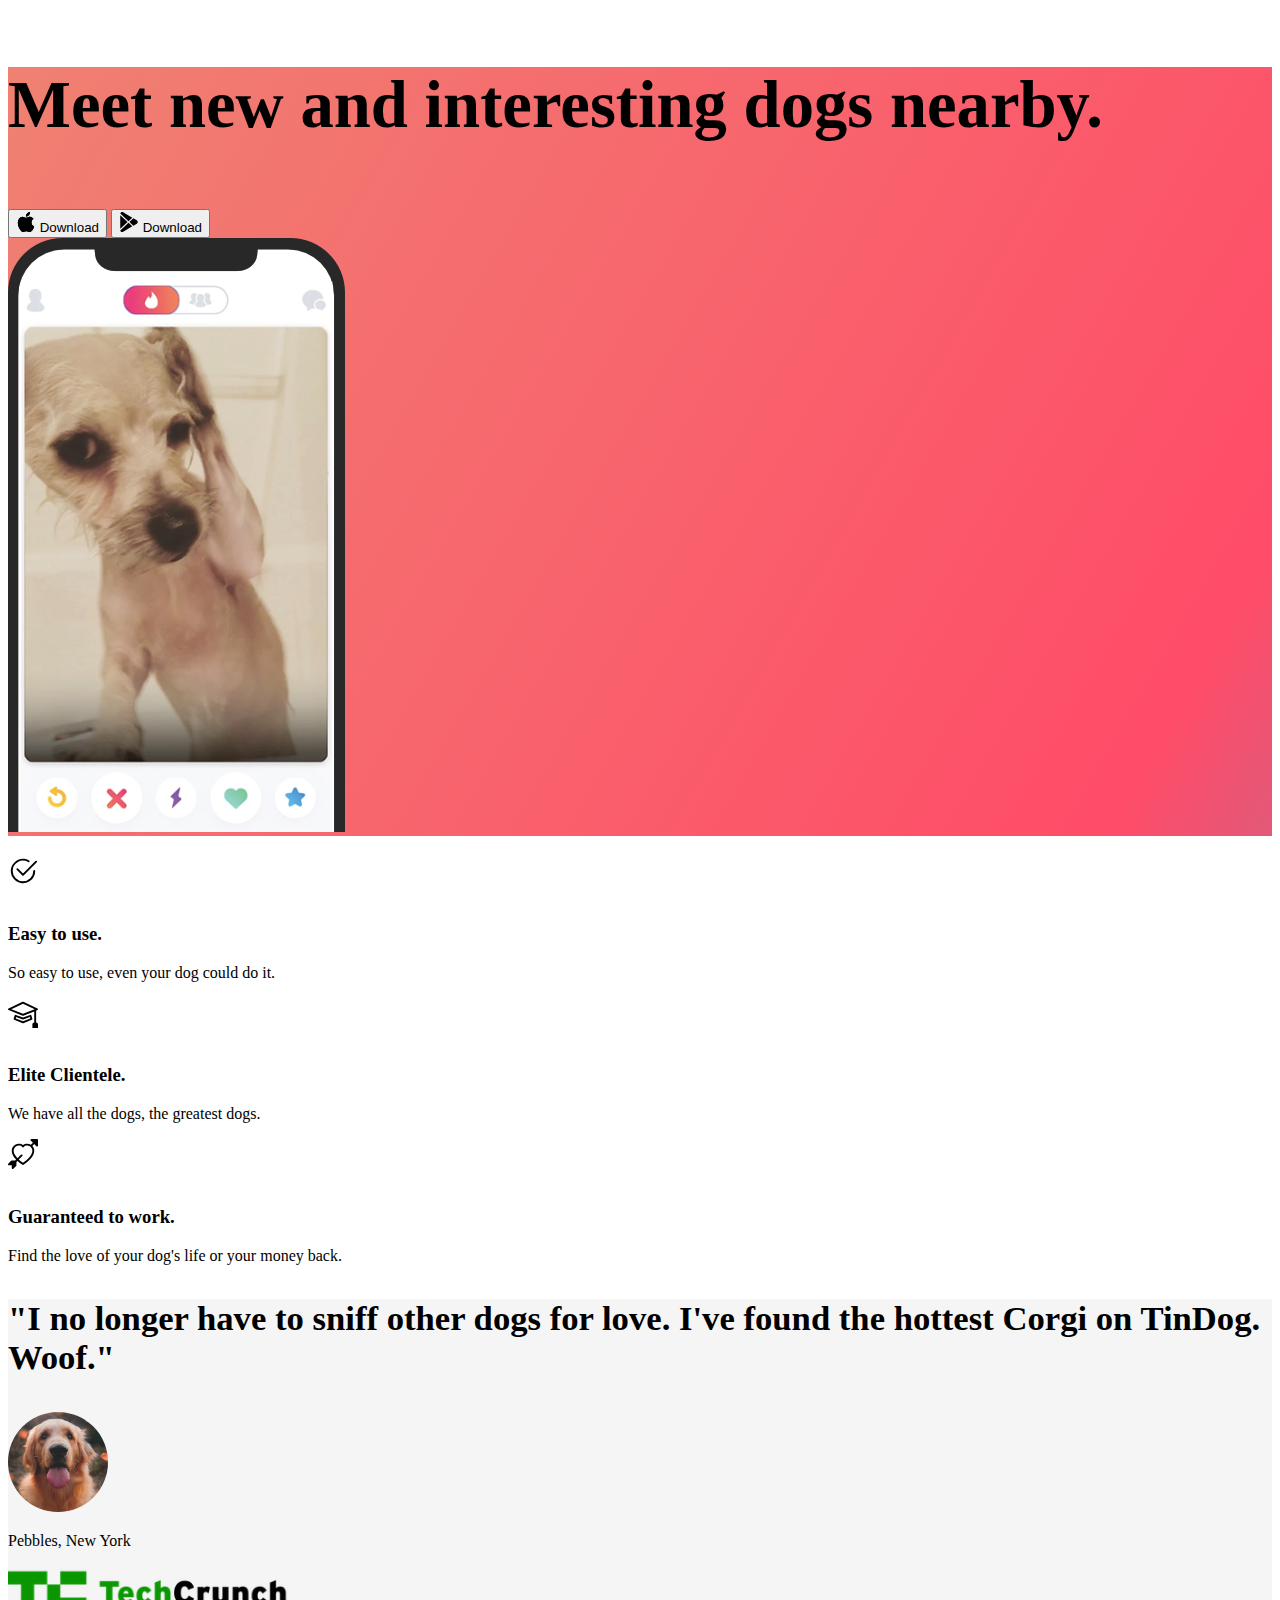
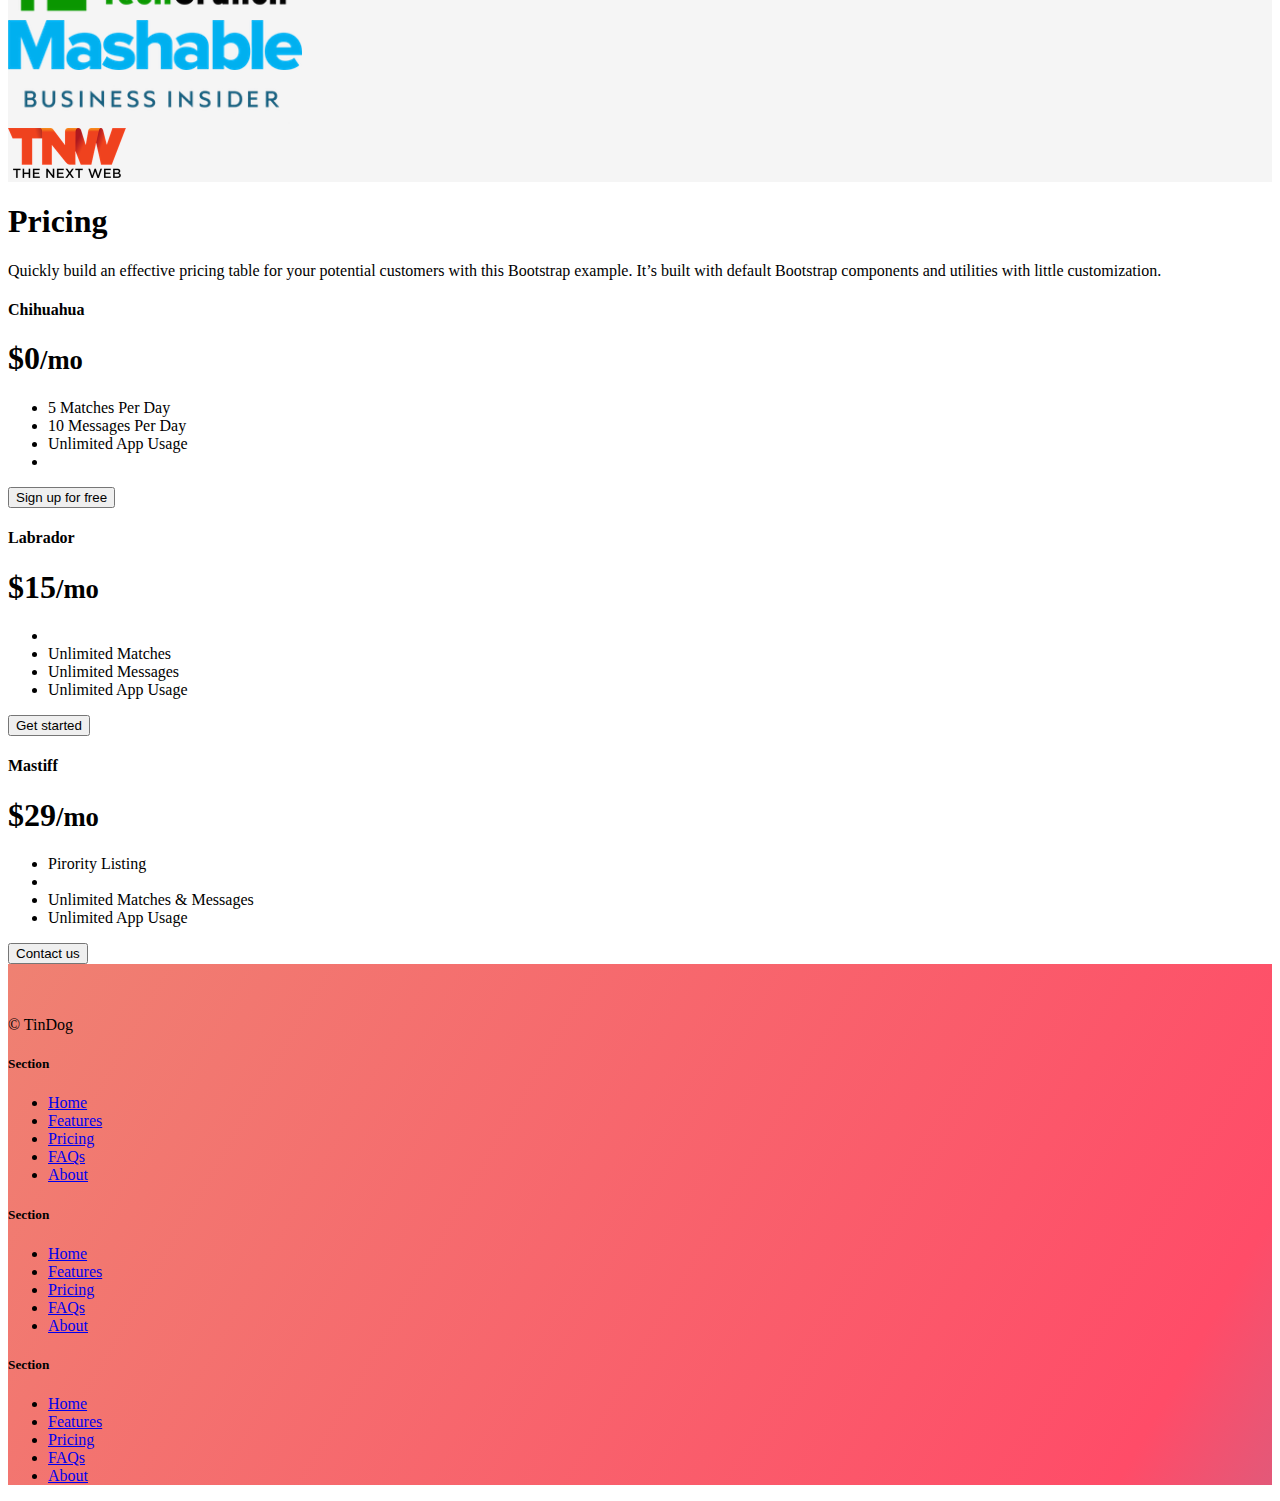
<file: index.html>
<!DOCTYPE html>
<html lang="en">

<head>
  <meta charset="UTF-8">
  <meta name="viewport" content="width=device-width, initial-scale=1.0">
  <title>TinDog</title>
  <link rel="stylesheet" href="./css/style.css">
  <link href="https://cdn.jsdelivr.net/npm/bootstrap@5.3.7/dist/css/bootstrap.min.css" rel="stylesheet" integrity="sha384-LN+7fdVzj6u52u30Kp6M/trliBMCMKTyK833zpbD+pXdCLuTusPj697FH4R/5mcr" crossorigin="anonymous">
</head>
<body>


  <!-- Title -->
  <section id="title">
    <div class="container-fluid gradient-background">
  <div class="row align-items-center">
    <div class="col-md-12 col-lg-7 text-center">
      <p class="a">Meet new and 
        interesting dogs 
        nearby.</p>
          <button class="btn btn-light btn-lg">
            <svg xmlns="http://www.w3.org/2000/svg" width="20" height="20" fill="currentColor"
                        class="bi bi-apple mb-1" viewBox="0 0 16 16">
        <path
                          d="M11.182.008C11.148-.03 9.923.023 8.857 1.18c-1.066 1.156-.902 2.482-.878 2.516.024.034 1.52.087 2.475-1.258.955-1.345.762-2.391.728-2.43Zm3.314 11.733c-.048-.096-2.325-1.234-2.113-3.422.212-2.189 1.675-2.789 1.698-2.854.023-.065-.597-.79-1.254-1.157a3.692 3.692 0 0 0-1.563-.434c-.108-.003-.483-.095-1.254.116-.508.139-1.653.589-1.968.607-.316.018-1.256-.522-2.267-.665-.647-.125-1.333.131-1.824.328-.49.196-1.422.754-2.074 2.237-.652 1.482-.311 3.83-.067 4.56.244.729.625 1.924 1.273 2.796.576.984 1.34 1.667 1.659 1.899.319.232 1.219.386 1.843.067.502-.308 1.408-.485 1.766-.472.357.013 1.061.154 1.782.539.571.197 1.111.115 1.652-.105.541-.221 1.324-1.059 2.238-2.758.347-.79.505-1.217.473-1.282Z" />
        <path
                          d="M11.182.008C11.148-.03 9.923.023 8.857 1.18c-1.066 1.156-.902 2.482-.878 2.516.024.034 1.52.087 2.475-1.258.955-1.345.762-2.391.728-2.43Zm3.314 11.733c-.048-.096-2.325-1.234-2.113-3.422.212-2.189 1.675-2.789 1.698-2.854.023-.065-.597-.79-1.254-1.157a3.692 3.692 0 0 0-1.563-.434c-.108-.003-.483-.095-1.254.116-.508.139-1.653.589-1.968.607-.316.018-1.256-.522-2.267-.665-.647-.125-1.333.131-1.824.328-.49.196-1.422.754-2.074 2.237-.652 1.482-.311 3.83-.067 4.56.244.729.625 1.924 1.273 2.796.576.984 1.34 1.667 1.659 1.899.319.232 1.219.386 1.843.067.502-.308 1.408-.485 1.766-.472.357.013 1.061.154 1.782.539.571.197 1.111.115 1.652-.105.541-.221 1.324-1.059 2.238-2.758.347-.79.505-1.217.473-1.282Z" />
        </svg>  Download </button>
        <button class="btn btn-outline-light btn-lg">
          
      <svg xmlns="http://www.w3.org/2000/svg" width="20" height="20" fill="currentColor"
                      class="bi bi-google-play mb-1" viewBox="0 0 16 16">
      <path
                        d="M14.222 9.374c1.037-.61 1.037-2.137 0-2.748L11.528 5.04 8.32 8l3.207 2.96 2.694-1.586Zm-3.595 2.116L7.583 8.68 1.03 14.73c.201 1.029 1.36 1.61 2.303 1.055l7.294-4.295ZM1 13.396V2.603L6.846 8 1 13.396ZM1.03 1.27l6.553 6.05 3.044-2.81L3.333.215C2.39-.341 1.231.24 1.03 1.27Z" />
      </svg>  Download
         </button>
    </div>
    <div class="col-md-12 col-lg-5 text-center pt-5">
      <img src="./images/iphone.png" alt="">
    </div>
  </div>
</div>
  </section>
  <!-- Features -->
  <div class="container px-4 py-5" id="hanging-icons"> <h2 class="pb-2 border-bottom"></h2> <div class="row g-4 py-5 row-cols-1 row-cols-lg-3"> <div class="col d-flex align-items-start"> <div class="icon-square text-body-emphasis bg-body-secondary d-inline-flex align-items-center justify-content-center fs-4 flex-shrink-0 me-3"> <svg xmlns="http://www.w3.org/2000/svg" height="30" fill="currentColor" class="bi bi-check2-circle"
              viewBox="0 0 16 16">
<path
                d="M2.5 8a5.5 5.5 0 0 1 8.25-4.764.5.5 0 0 0 .5-.866A6.5 6.5 0 1 0 14.5 8a.5.5 0 0 0-1 0 5.5 5.5 0 1 1-11 0z" />
<path
                d="M15.354 3.354a.5.5 0 0 0-.708-.708L8 9.293 5.354 6.646a.5.5 0 1 0-.708.708l3 3a.5.5 0 0 0 .708 0l7-7z" />
</svg>
 </div> <div> <h3 class="fs-2 text-body-emphasis">Easy to use.</h3> <p>So easy to use, even your dog could do it.

</a> </div> </div> <div class="col d-flex align-items-start"> <div class="icon-square text-body-emphasis bg-body-secondary d-inline-flex align-items-center justify-content-center fs-4 flex-shrink-0 me-3"> <svg xmlns="http://www.w3.org/2000/svg" height="30" fill="currentColor" class="bi bi-mortarboard" viewBox="0 0 16 16">
<path d="M8.211 2.047a.5.5 0 0 0-.422 0l-7.5 3.5a.5.5 0 0 0 .025.917l7.5 3a.5.5 0 0 0 .372 0L14 7.14V13a1 1 0 0 0-1 1v2h3v-2a1 1 0 0 0-1-1V6.739l.686-.275a.5.5 0 0 0 .025-.917l-7.5-3.5ZM8 8.46 1.758 5.965 8 3.052l6.242 2.913L8 8.46Z"/>
<path d="M4.176 9.032a.5.5 0 0 0-.656.327l-.5 1.7a.5.5 0 0 0 .294.605l4.5 1.8a.5.5 0 0 0 .372 0l4.5-1.8a.5.5 0 0 0 .294-.605l-.5-1.7a.5.5 0 0 0-.656-.327L8 10.466 4.176 9.032Zm-.068 1.873.22-.748 3.496 1.311a.5.5 0 0 0 .352 0l3.496-1.311.22.748L8 12.46l-3.892-1.556Z"/>
</svg> </div> <div> <h3 class="fs-2 text-body-emphasis">Elite Clientele.
</h3> <p>We have all the dogs, the greatest dogs.</p> 
</a> </div> </div> <div class="col d-flex align-items-start"> <div class="icon-square text-body-emphasis bg-body-secondary d-inline-flex align-items-center justify-content-center fs-4 flex-shrink-0 me-3"> <svg xmlns="http://www.w3.org/2000/svg" height="30" fill="currentColor" class="bi bi-arrow-through-heart"
              viewBox="0 0 16 16">
<path fill-rule="evenodd"
                d="M2.854 15.854A.5.5 0 0 1 2 15.5V14H.5a.5.5 0 0 1-.354-.854l1.5-1.5A.5.5 0 0 1 2 11.5h1.793l.53-.53c-.771-.802-1.328-1.58-1.704-2.32-.798-1.575-.775-2.996-.213-4.092C3.426 2.565 6.18 1.809 8 3.233c1.25-.98 2.944-.928 4.212-.152L13.292 2 12.147.854A.5.5 0 0 1 12.5 0h3a.5.5 0 0 1 .5.5v3a.5.5 0 0 1-.854.354L14 2.707l-1.006 1.006c.236.248.44.531.6.845.562 1.096.585 2.517-.213 4.092-.793 1.563-2.395 3.288-5.105 5.08L8 13.912l-.276-.182a21.86 21.86 0 0 1-2.685-2.062l-.539.54V14a.5.5 0 0 1-.146.354l-1.5 1.5Zm2.893-4.894A20.419 20.419 0 0 0 8 12.71c2.456-1.666 3.827-3.207 4.489-4.512.679-1.34.607-2.42.215-3.185-.817-1.595-3.087-2.054-4.346-.761L8 4.62l-.358-.368c-1.259-1.293-3.53-.834-4.346.761-.392.766-.464 1.845.215 3.185.323.636.815 1.33 1.519 2.065l1.866-1.867a.5.5 0 1 1 .708.708L5.747 10.96Z" />
</svg></div> <div> <h3 class="fs-2 text-body-emphasis">Guaranteed to work.
</h3> <p>Find the love of your dog's life or your money back.
</p>  </div> </div> </div> </div>

  </section>
  <!-- Testimonial -->
  <section id="testimonial">
    <div class="container-fluid c">
  <div class="row">
    <div class="col-12 text-center x mt-4"><p>"I no longer have to sniff other dogs for love. I've found the hottest Corgi on TinDog. Woof."</p></div>
    <div class="col-12 text-center y py-4"><img src="./images/dog-img.jpg"><p>Pebbles, New York</p></div>
    <div class="col-lg-12 col-xl-3 text-center mb-4"><img src="./images/techcrunch.png" height="50" alt=""></div>
    <div class="col-lg-12 col-xl-3 text-center mb-4"><img src="./images/mashable.png" height="50" alt=""></div>
    <div class="col-lg-12 col-xl-3 text-center mb-4"><img src="./images/bizinsider.png" height="50" alt=""></div>
    <div class="col-lg-12 col-xl-3 text-center mb-4"><img src="./images/tnw.png" height="50" alt=""></div>
  </div>
</div>

  </section>
  <!-- Pricing -->
  <section id="pricing">
    <div class="container py-5"><div class="pricing-header p-3 pb-md-4 mx-auto text-center "> <h1 class="display-4 fw-normal text-body-emphasis">Pricing</h1> <p class="fs-5 text-body-secondary">Quickly build an effective pricing table for your potential customers with this Bootstrap example. It’s built with default Bootstrap components and utilities with little customization.</p> </div> </header> <main> <div class="row row-cols-1 row-cols-md-3 mb-3 text-center"> <div class="col"> <div class="card mb-4 rounded-3 shadow-sm"> <div class="card-header py-3"> <h4 class="my-0 fw-normal">Chihuahua
</h4> </div> <div class="card-body"> <h1 class="card-title pricing-card-title">$0<small class="text-body-secondary fw-light">/mo</small></h1> <ul class="list-unstyled mt-3 mb-4"> <li>5 Matches Per Day
</li> <li>10 Messages Per Day
</li> <li>Unlimited App Usage
</li> <li></li> </ul> <button type="button" class="w-100 btn btn-lg btn-outline-dark">Sign up for free</button> </div> </div> </div> <div class="col"> <div class="card mb-4 rounded-3 shadow-sm"> <div class="card-header py-3"> <h4 class="my-0 fw-normal">Labrador
</h4> </div> <div class="card-body"> <h1 class="card-title pricing-card-title">$15<small class="text-body-secondary fw-light">/mo</small></h1> <ul class="list-unstyled mt-3 mb-4"> <li></li> <li>Unlimited Matches
</li> <li>Unlimited Messages
</li> <li>Unlimited App Usage
</li> </ul> <button type="button" class="w-100 btn btn-lg btn-dark">Get started</button> </div> </div> </div> <div class="col"> <div class="card mb-4 rounded-3 shadow-sm border-primary"> <div class="card-header py-3 text-bg-dark border-primary"> <h4 class="my-0 fw-normal">Mastiff
</h4> </div> <div class="card-body"> <h1 class="card-title pricing-card-title">$29<small class="text-body-secondary fw-light">/mo</small></h1> <ul class="list-unstyled mt-3 mb-4"> <li>Pirority Listing
</li> <li></li> <li>Unlimited Matches & Messages
</li> <li>Unlimited App Usage
</li> </ul> <button type="button" class="w-100 btn btn-lg btn-dark">Contact us</button> </div> </div> </div> </div> 
     

  </section>
  <!-- Footer -->
  <section id="footer">
    <div class="container-fluid gradient-background" > <footer class="row row-cols-1 row-cols-sm-2 row-cols-md-5  border-top py-5"> <div class="col mb-3"> <a href="/" class="d-flex align-items-center mb-3 link-body-emphasis text-decoration-none" aria-label="Bootstrap"> <svg class="bi me-2" width="40" height="32" aria-hidden="true"><use xlink:href="#bootstrap"></use></svg> </a> <p class="text-body-secondary">© TinDog</p> </div> <div class="col mb-3"></div> <div class="col mb-3"> <h5>Section</h5> <ul class="nav flex-column"> <li class="nav-item mb-2"><a href="#" class="nav-link p-0 text-body-secondary">Home</a></li> <li class="nav-item mb-2"><a href="#" class="nav-link p-0 text-body-secondary">Features</a></li> <li class="nav-item mb-2"><a href="#" class="nav-link p-0 text-body-secondary">Pricing</a></li> <li class="nav-item mb-2"><a href="#" class="nav-link p-0 text-body-secondary">FAQs</a></li> <li class="nav-item mb-2"><a href="#" class="nav-link p-0 text-body-secondary">About</a></li> </ul> </div> <div class="col mb-3"> <h5>Section</h5> <ul class="nav flex-column"> <li class="nav-item mb-2"><a href="#" class="nav-link p-0 text-body-secondary">Home</a></li> <li class="nav-item mb-2"><a href="#" class="nav-link p-0 text-body-secondary">Features</a></li> <li class="nav-item mb-2"><a href="#" class="nav-link p-0 text-body-secondary">Pricing</a></li> <li class="nav-item mb-2"><a href="#" class="nav-link p-0 text-body-secondary">FAQs</a></li> <li class="nav-item mb-2"><a href="#" class="nav-link p-0 text-body-secondary">About</a></li> </ul> </div> <div class="col mb-3"> <h5>Section</h5> <ul class="nav flex-column"> <li class="nav-item mb-2"><a href="#" class="nav-link p-0 text-body-secondary">Home</a></li> <li class="nav-item mb-2"><a href="#" class="nav-link p-0 text-body-secondary">Features</a></li> <li class="nav-item mb-2"><a href="#" class="nav-link p-0 text-body-secondary">Pricing</a></li> <li class="nav-item mb-2"><a href="#" class="nav-link p-0 text-body-secondary">FAQs</a></li> <li class="nav-item mb-2"><a href="#" class="nav-link p-0 text-body-secondary">About</a></li> </ul> </div> </footer> </div>

  </section>
  <script src="https://cdn.jsdelivr.net/npm/bootstrap@5.3.7/dist/js/bootstrap.bundle.min.js" integrity="sha384-ndDqU0Gzau9qJ1lfW4pNLlhNTkCfHzAVBReH9diLvGRem5+R9g2FzA8ZGN954O5Q" crossorigin="anonymous"></script>
</body>

</html>
</file>
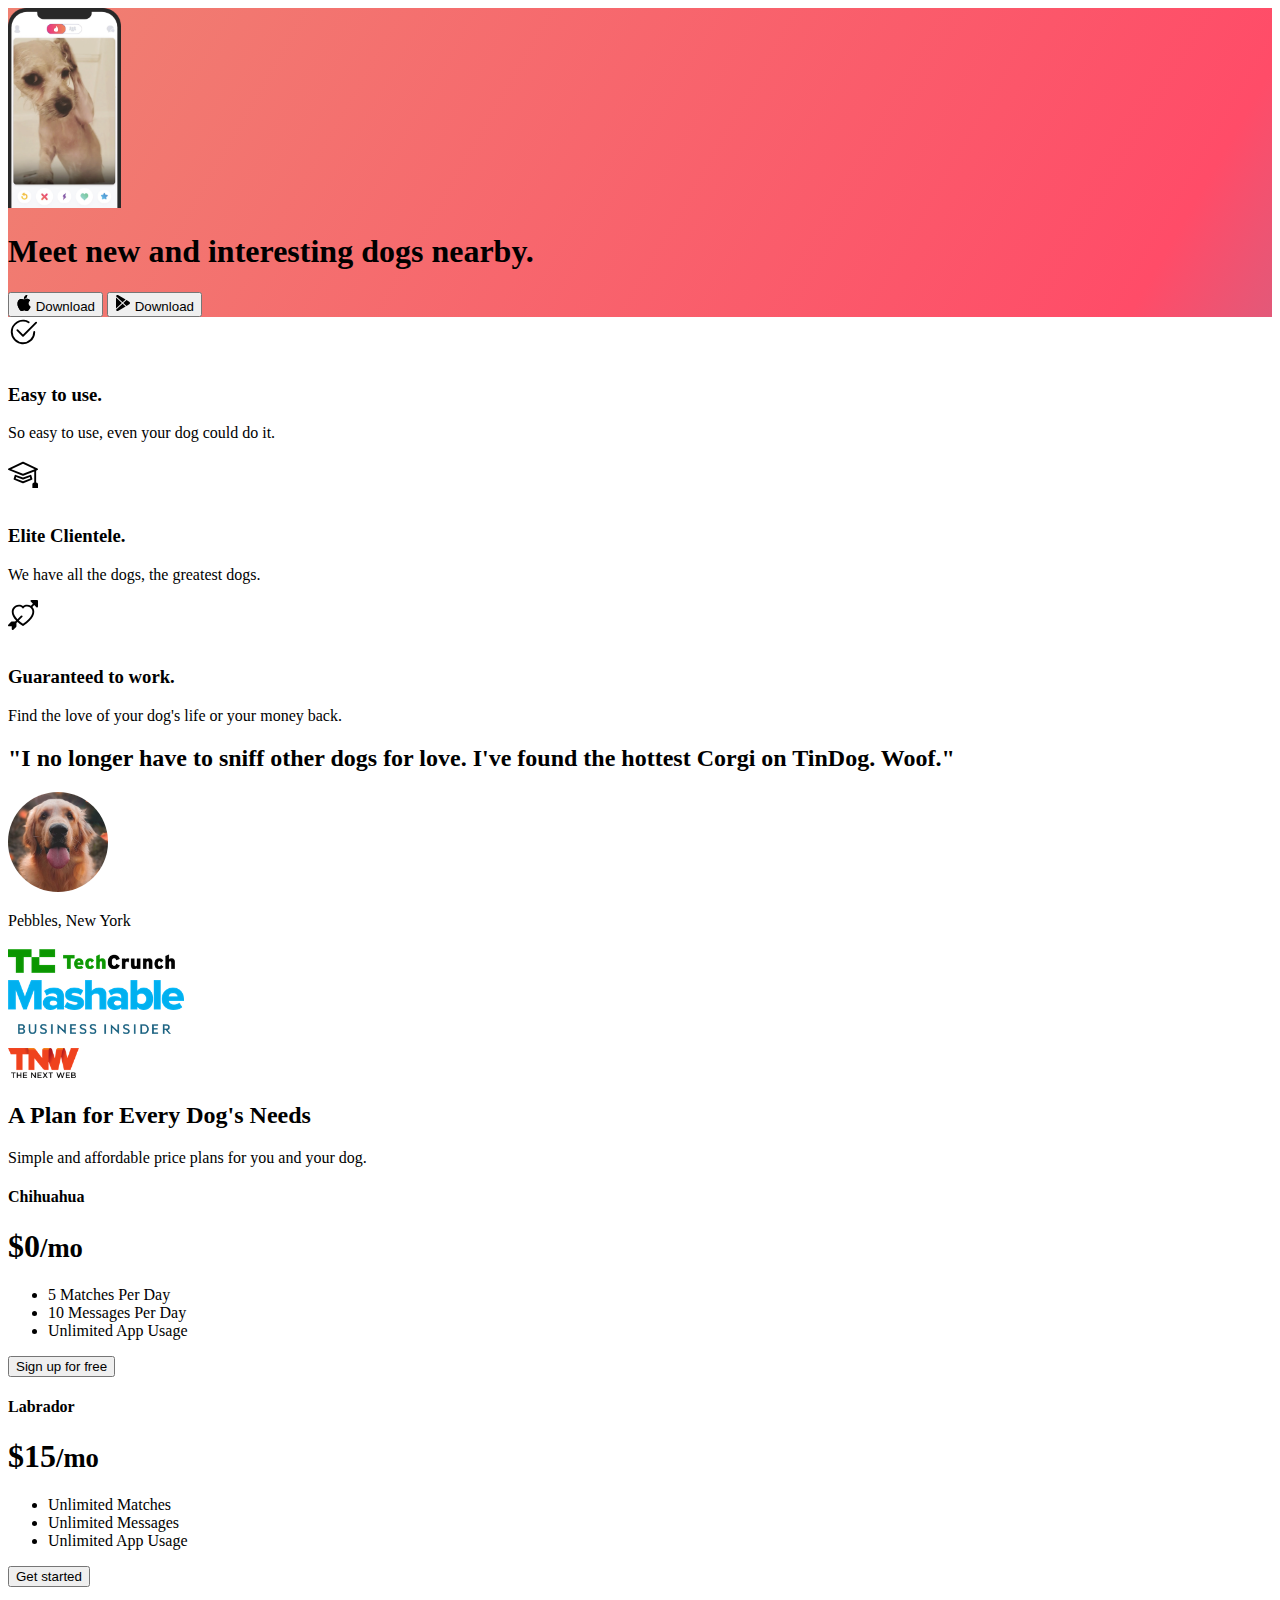
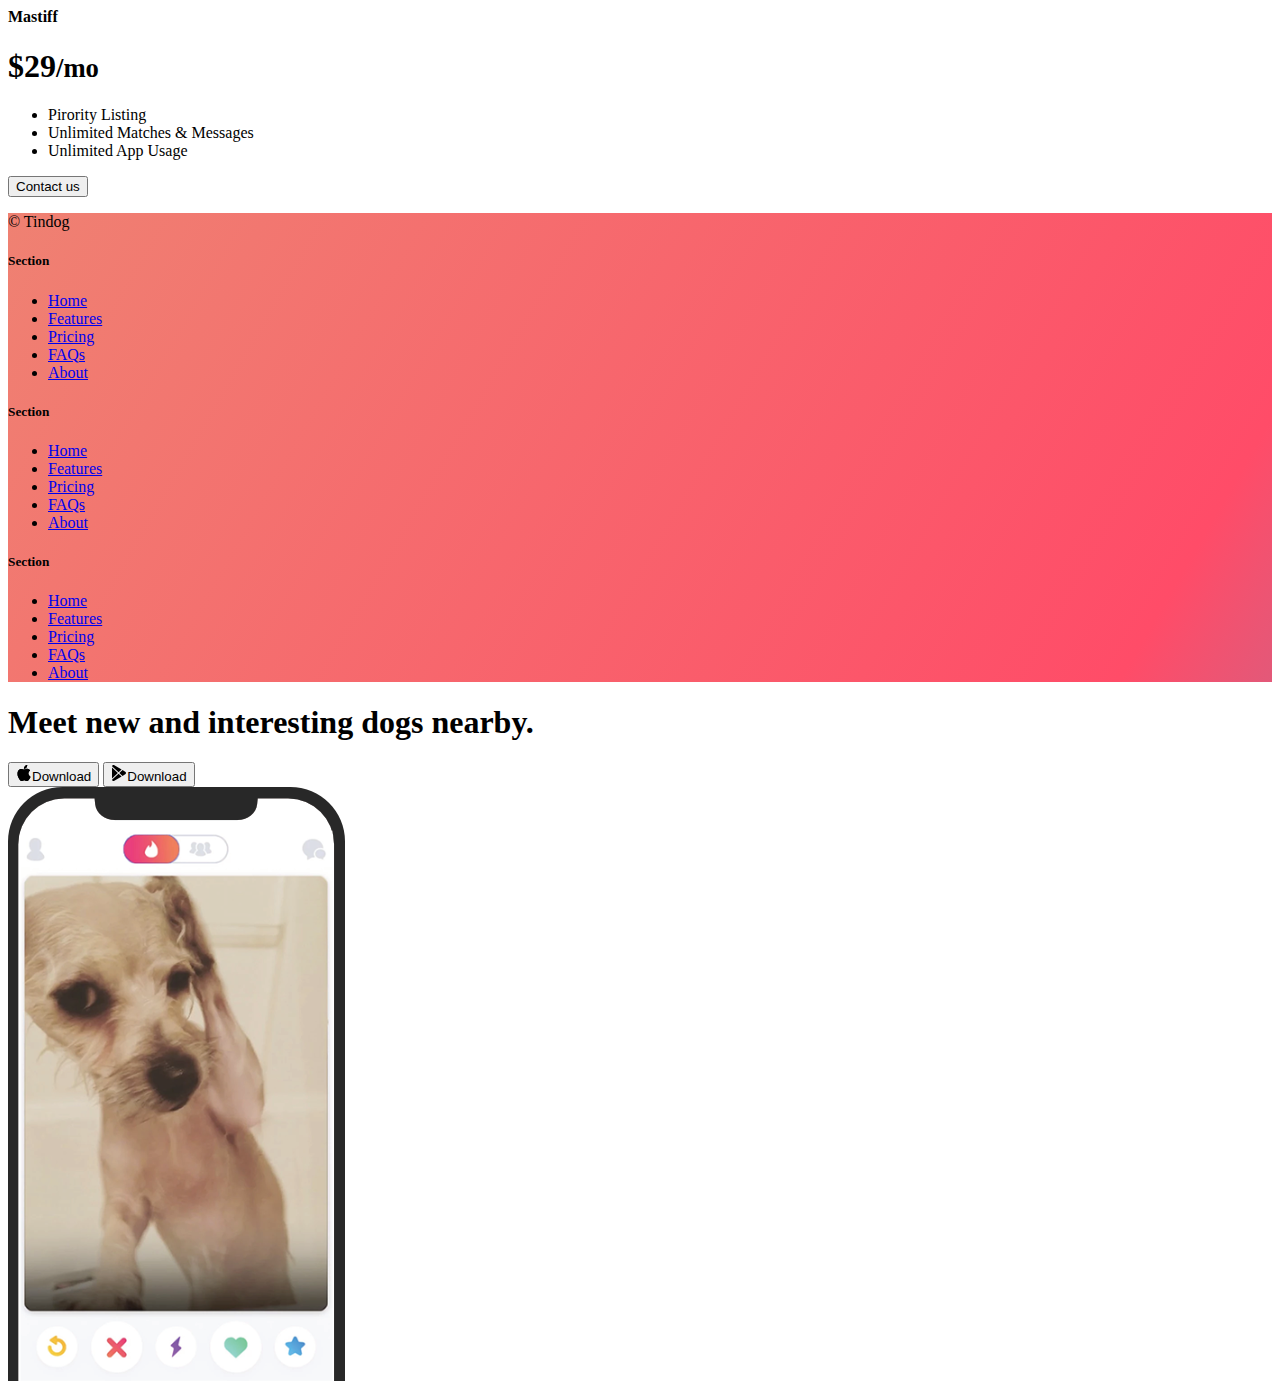
<file: solution.html>
<!DOCTYPE html>
<html lang="en">

<head>
  <meta charset="UTF-8">
  <meta name="viewport" content="width=device-width, initial-scale=1.0">
  <title>TinDog</title>
  <link href="https://cdn.jsdelivr.net/npm/bootstrap@5.3.0-alpha3/dist/css/bootstrap.min.css" rel="stylesheet"
    integrity="sha384-KK94CHFLLe+nY2dmCWGMq91rCGa5gtU4mk92HdvYe+M/SXH301p5ILy+dN9+nJOZ" crossorigin="anonymous">
  <link rel="stylesheet" href="./css/solution.css">
</head>

<body>


  <!-- Title -->
  <section id="title" class="gradient-background">

    <div class="container col-xxl-8 px-4 pt-5">
      <div class="row flex-lg-row-reverse align-items-center g-5 pt-5">
        <div class="col-10 col-sm-8 col-lg-6">
          <img src="./images/iphone.png" class="d-block mx-lg-auto img-fluid" alt="Bootstrap Themes" height="200"
            loading="lazy">
        </div>
        <div class="col-lg-6">
          <h1 class="display-5 fw-bold text-body-emphasis lh-1 mb-3">Meet new and interesting dogs nearby.</h1>

          <div class="d-grid gap-2 d-md-flex justify-content-md-start">
            <button type="button" class="btn btn-light btn-lg px-4 me-md-2"><svg xmlns="http://www.w3.org/2000/svg"
                width="16" height="16" fill="currentColor" class="bi bi-apple mb-1" viewBox="0 0 16 16">
                <path
                  d="M11.182.008C11.148-.03 9.923.023 8.857 1.18c-1.066 1.156-.902 2.482-.878 2.516.024.034 1.52.087 2.475-1.258.955-1.345.762-2.391.728-2.43Zm3.314 11.733c-.048-.096-2.325-1.234-2.113-3.422.212-2.189 1.675-2.789 1.698-2.854.023-.065-.597-.79-1.254-1.157a3.692 3.692 0 0 0-1.563-.434c-.108-.003-.483-.095-1.254.116-.508.139-1.653.589-1.968.607-.316.018-1.256-.522-2.267-.665-.647-.125-1.333.131-1.824.328-.49.196-1.422.754-2.074 2.237-.652 1.482-.311 3.83-.067 4.56.244.729.625 1.924 1.273 2.796.576.984 1.34 1.667 1.659 1.899.319.232 1.219.386 1.843.067.502-.308 1.408-.485 1.766-.472.357.013 1.061.154 1.782.539.571.197 1.111.115 1.652-.105.541-.221 1.324-1.059 2.238-2.758.347-.79.505-1.217.473-1.282Z" />
                <path
                  d="M11.182.008C11.148-.03 9.923.023 8.857 1.18c-1.066 1.156-.902 2.482-.878 2.516.024.034 1.52.087 2.475-1.258.955-1.345.762-2.391.728-2.43Zm3.314 11.733c-.048-.096-2.325-1.234-2.113-3.422.212-2.189 1.675-2.789 1.698-2.854.023-.065-.597-.79-1.254-1.157a3.692 3.692 0 0 0-1.563-.434c-.108-.003-.483-.095-1.254.116-.508.139-1.653.589-1.968.607-.316.018-1.256-.522-2.267-.665-.647-.125-1.333.131-1.824.328-.49.196-1.422.754-2.074 2.237-.652 1.482-.311 3.83-.067 4.56.244.729.625 1.924 1.273 2.796.576.984 1.34 1.667 1.659 1.899.319.232 1.219.386 1.843.067.502-.308 1.408-.485 1.766-.472.357.013 1.061.154 1.782.539.571.197 1.111.115 1.652-.105.541-.221 1.324-1.059 2.238-2.758.347-.79.505-1.217.473-1.282Z" />
              </svg> Download</button>
            <button type="button" class="btn btn-outline-light btn-lg px-4"><svg xmlns="http://www.w3.org/2000/svg"
                width="16" height="16" fill="currentColor" class="bi bi-google-play mb-1" viewBox="0 0 16 16">
                <path
                  d="M14.222 9.374c1.037-.61 1.037-2.137 0-2.748L11.528 5.04 8.32 8l3.207 2.96 2.694-1.586Zm-3.595 2.116L7.583 8.68 1.03 14.73c.201 1.029 1.36 1.61 2.303 1.055l7.294-4.295ZM1 13.396V2.603L6.846 8 1 13.396ZM1.03 1.27l6.553 6.05 3.044-2.81L3.333.215C2.39-.341 1.231.24 1.03 1.27Z" />
              </svg> Download</button>
          </div>
        </div>
      </div>
    </div>
  </section>
  <!-- Features -->
  <section id="features">
    <div class="container mt-5">
      <div class="row g-4 py-5 row-cols-1 row-cols-lg-3">
        <div class="col d-flex align-items-start">
          <div
            class="icon-square text-body-emphasis bg-body-secondary d-inline-flex align-items-center justify-content-center fs-4 flex-shrink-0 me-3">
            <svg xmlns="http://www.w3.org/2000/svg" height="30" fill="currentColor" class="bi bi-check2-circle"
              viewBox="0 0 16 16">
              <path
                d="M2.5 8a5.5 5.5 0 0 1 8.25-4.764.5.5 0 0 0 .5-.866A6.5 6.5 0 1 0 14.5 8a.5.5 0 0 0-1 0 5.5 5.5 0 1 1-11 0z" />
              <path
                d="M15.354 3.354a.5.5 0 0 0-.708-.708L8 9.293 5.354 6.646a.5.5 0 1 0-.708.708l3 3a.5.5 0 0 0 .708 0l7-7z" />
            </svg>
          </div>
          <div>
            <h3 class="fs-2">Easy to use.</h3>
            <p>So easy to use, even your dog could do it.</p>

          </div>
        </div>
        <div class="col d-flex align-items-start">
          <div
            class="icon-square text-body-emphasis bg-body-secondary d-inline-flex align-items-center justify-content-center fs-4 flex-shrink-0 me-3">
            <svg xmlns="http://www.w3.org/2000/svg" height="30" fill="currentColor" class="bi bi-mortarboard"
              viewBox="0 0 16 16">
              <path
                d="M8.211 2.047a.5.5 0 0 0-.422 0l-7.5 3.5a.5.5 0 0 0 .025.917l7.5 3a.5.5 0 0 0 .372 0L14 7.14V13a1 1 0 0 0-1 1v2h3v-2a1 1 0 0 0-1-1V6.739l.686-.275a.5.5 0 0 0 .025-.917l-7.5-3.5ZM8 8.46 1.758 5.965 8 3.052l6.242 2.913L8 8.46Z" />
              <path
                d="M4.176 9.032a.5.5 0 0 0-.656.327l-.5 1.7a.5.5 0 0 0 .294.605l4.5 1.8a.5.5 0 0 0 .372 0l4.5-1.8a.5.5 0 0 0 .294-.605l-.5-1.7a.5.5 0 0 0-.656-.327L8 10.466 4.176 9.032Zm-.068 1.873.22-.748 3.496 1.311a.5.5 0 0 0 .352 0l3.496-1.311.22.748L8 12.46l-3.892-1.556Z" />
            </svg>
          </div>
          <div>
            <h3 class="fs-2">Elite Clientele.</h3>
            <p>We have all the dogs, the greatest dogs.</p>

          </div>
        </div>
        <div class="col d-flex align-items-start">
          <div
            class="icon-square text-body-emphasis bg-body-secondary d-inline-flex align-items-center justify-content-center fs-4 flex-shrink-0 me-3">
            <svg xmlns="http://www.w3.org/2000/svg" height="30" fill="currentColor" class="bi bi-arrow-through-heart"
              viewBox="0 0 16 16">
              <path fill-rule="evenodd"
                d="M2.854 15.854A.5.5 0 0 1 2 15.5V14H.5a.5.5 0 0 1-.354-.854l1.5-1.5A.5.5 0 0 1 2 11.5h1.793l.53-.53c-.771-.802-1.328-1.58-1.704-2.32-.798-1.575-.775-2.996-.213-4.092C3.426 2.565 6.18 1.809 8 3.233c1.25-.98 2.944-.928 4.212-.152L13.292 2 12.147.854A.5.5 0 0 1 12.5 0h3a.5.5 0 0 1 .5.5v3a.5.5 0 0 1-.854.354L14 2.707l-1.006 1.006c.236.248.44.531.6.845.562 1.096.585 2.517-.213 4.092-.793 1.563-2.395 3.288-5.105 5.08L8 13.912l-.276-.182a21.86 21.86 0 0 1-2.685-2.062l-.539.54V14a.5.5 0 0 1-.146.354l-1.5 1.5Zm2.893-4.894A20.419 20.419 0 0 0 8 12.71c2.456-1.666 3.827-3.207 4.489-4.512.679-1.34.607-2.42.215-3.185-.817-1.595-3.087-2.054-4.346-.761L8 4.62l-.358-.368c-1.259-1.293-3.53-.834-4.346.761-.392.766-.464 1.845.215 3.185.323.636.815 1.33 1.519 2.065l1.866-1.867a.5.5 0 1 1 .708.708L5.747 10.96Z" />
            </svg>
          </div>
          <div>
            <h3 class="fs-2">Guaranteed to work.</h3>
            <p>Find the love of your dog's life or your money back.</p>

          </div>
        </div>
      </div>
    </div>
  </section>
  <!-- Testimonial -->
  <section id="testimonial">
    <div class="my-5">
      <div class="p-5 text-center bg-body-tertiary">
        <div class="container py-5">
          <h2 class="text-body-emphasis">"I no longer have to sniff other dogs for love. I've found the hottest Corgi on
            TinDog. Woof."</h2>
          <img class="profile-img mt-5" src="./images/dog-img.jpg" alt="dog image">
          <p class="col-lg-8 mx-auto lead mt-2">
            Pebbles, New York
          </p>
        </div>

        <div class="container">
          <div class="row">
            <div class="col-lg-3 col-sm-12">
              <img src="./images/techcrunch.png" alt="techcrunch" height="30">
            </div>
            <div class="col-lg-3 col-sm-12">
              <img src="./images/mashable.png" alt="mashable" height="30">
            </div>
            <div class="col-lg-3 col-sm-12">
              <img src="./images/bizinsider.png" alt="bizinsider" height="30">
            </div>
            <div class="col-lg-3 col-sm-12">
              <img src="./images/tnw.png" alt="tnw" height="30">
            </div>
          </div>
        </div>
      </div>
    </div>
  </section>
  <!-- Pricing -->
  <section id="pricing">
    <div class="container">
      <div class="pricing-header p-3 pb-md-4 mx-auto text-center">
        <h2 class="display-4 fw-normal">A Plan for Every Dog's Needs</h2>
        <p class="fs-5 text-body-secondary">Simple and affordable price plans for you and your dog.
      </div>
      <div class="row row-cols-1 row-cols-md-3 mb-3 text-center">
        <div class="col">
          <div class="card mb-4 rounded-3 shadow-sm">
            <div class="card-header py-3">
              <h4 class="my-0 fw-normal">Chihuahua</h4>
            </div>
            <div class="card-body">
              <h1 class="card-title pricing-card-title">$0<small class="text-body-secondary fw-light">/mo</small></h1>
              <ul class="list-unstyled mt-3 mb-4">
                <li>5 Matches Per Day</li>
                <li>10 Messages Per Day</li>
                <li>Unlimited App Usage</li>
              </ul>
              <button type="button" class="w-100 btn btn-lg btn-outline-dark">Sign up for free</button>
            </div>
          </div>
        </div>
        <div class="col">
          <div class="card mb-4 rounded-3 shadow-sm">
            <div class="card-header py-3">
              <h4 class="my-0 fw-normal">Labrador</h4>
            </div>
            <div class="card-body">
              <h1 class="card-title pricing-card-title">$15<small class="text-body-secondary fw-light">/mo</small></h1>
              <ul class="list-unstyled mt-3 mb-4">
                <li>Unlimited Matches</li>
                <li>Unlimited Messages</li>
                <li>Unlimited App Usage</li>
              </ul>
              <button type="button" class="w-100 btn btn-lg btn-dark">Get started</button>
            </div>
          </div>
        </div>
        <div class="col">
          <div class="card mb-4 rounded-3 shadow-sm border-dark">
            <div class="card-header py-3 text-bg-dark border-dark">
              <h4 class="my-0 fw-normal">Mastiff</h4>
            </div>
            <div class="card-body">
              <h1 class="card-title pricing-card-title">$29<small class="text-body-secondary fw-light">/mo</small></h1>
              <ul class="list-unstyled mt-3 mb-4">
                <li>Pirority Listing</li>
                <li>Unlimited Matches & Messages</li>
                <li>Unlimited App Usage</li>
              </ul>
              <button type="button" class="w-100 btn btn-lg btn-dark">Contact us</button>
            </div>
          </div>
        </div>
      </div>
    </div>
  </section>
  <!-- Footer -->
  <section id="contact" class="gradient-background">
    <div class="container ">
      <footer class="row row-cols-1 row-cols-sm-2 row-cols-md-5 py-5 mt-5 border-top">
        <div class="col mb-3">

          <p class="text-body-secondary">© Tindog</p>
        </div>

        <div class="col mb-3">

        </div>

        <div class="col mb-3">
          <h5>Section</h5>
          <ul class="nav flex-column">
            <li class="nav-item mb-2"><a href="#" class="nav-link p-0 text-body-secondary">Home</a></li>
            <li class="nav-item mb-2"><a href="#" class="nav-link p-0 text-body-secondary">Features</a></li>
            <li class="nav-item mb-2"><a href="#" class="nav-link p-0 text-body-secondary">Pricing</a></li>
            <li class="nav-item mb-2"><a href="#" class="nav-link p-0 text-body-secondary">FAQs</a></li>
            <li class="nav-item mb-2"><a href="#" class="nav-link p-0 text-body-secondary">About</a></li>
          </ul>
        </div>

        <div class="col mb-3">
          <h5>Section</h5>
          <ul class="nav flex-column">
            <li class="nav-item mb-2"><a href="#" class="nav-link p-0 text-body-secondary">Home</a></li>
            <li class="nav-item mb-2"><a href="#" class="nav-link p-0 text-body-secondary">Features</a></li>
            <li class="nav-item mb-2"><a href="#" class="nav-link p-0 text-body-secondary">Pricing</a></li>
            <li class="nav-item mb-2"><a href="#" class="nav-link p-0 text-body-secondary">FAQs</a></li>
            <li class="nav-item mb-2"><a href="#" class="nav-link p-0 text-body-secondary">About</a></li>
          </ul>
        </div>

        <div class="col mb-3">
          <h5>Section</h5>
          <ul class="nav flex-column">
            <li class="nav-item mb-2"><a href="#" class="nav-link p-0 text-body-secondary">Home</a></li>
            <li class="nav-item mb-2"><a href="#" class="nav-link p-0 text-body-secondary">Features</a></li>
            <li class="nav-item mb-2"><a href="#" class="nav-link p-0 text-body-secondary">Pricing</a></li>
            <li class="nav-item mb-2"><a href="#" class="nav-link p-0 text-body-secondary">FAQs</a></li>
            <li class="nav-item mb-2"><a href="#" class="nav-link p-0 text-body-secondary">About</a></li>
          </ul>
        </div>
      </footer>
    </div>
  </section>
</body>

</html>








          <h1>Meet new and interesting dogs nearby.</h1>
          <button class="btn btn-light">
            <svg xmlns="http://www.w3.org/2000/svg" width="16" height="16" fill="currentColor"
                        class="bi bi-apple mb-1" viewBox="0 0 16 16">
        <path
                          d="M11.182.008C11.148-.03 9.923.023 8.857 1.18c-1.066 1.156-.902 2.482-.878 2.516.024.034 1.52.087 2.475-1.258.955-1.345.762-2.391.728-2.43Zm3.314 11.733c-.048-.096-2.325-1.234-2.113-3.422.212-2.189 1.675-2.789 1.698-2.854.023-.065-.597-.79-1.254-1.157a3.692 3.692 0 0 0-1.563-.434c-.108-.003-.483-.095-1.254.116-.508.139-1.653.589-1.968.607-.316.018-1.256-.522-2.267-.665-.647-.125-1.333.131-1.824.328-.49.196-1.422.754-2.074 2.237-.652 1.482-.311 3.83-.067 4.56.244.729.625 1.924 1.273 2.796.576.984 1.34 1.667 1.659 1.899.319.232 1.219.386 1.843.067.502-.308 1.408-.485 1.766-.472.357.013 1.061.154 1.782.539.571.197 1.111.115 1.652-.105.541-.221 1.324-1.059 2.238-2.758.347-.79.505-1.217.473-1.282Z" />
        <path
                          d="M11.182.008C11.148-.03 9.923.023 8.857 1.18c-1.066 1.156-.902 2.482-.878 2.516.024.034 1.52.087 2.475-1.258.955-1.345.762-2.391.728-2.43Zm3.314 11.733c-.048-.096-2.325-1.234-2.113-3.422.212-2.189 1.675-2.789 1.698-2.854.023-.065-.597-.79-1.254-1.157a3.692 3.692 0 0 0-1.563-.434c-.108-.003-.483-.095-1.254.116-.508.139-1.653.589-1.968.607-.316.018-1.256-.522-2.267-.665-.647-.125-1.333.131-1.824.328-.49.196-1.422.754-2.074 2.237-.652 1.482-.311 3.83-.067 4.56.244.729.625 1.924 1.273 2.796.576.984 1.34 1.667 1.659 1.899.319.232 1.219.386 1.843.067.502-.308 1.408-.485 1.766-.472.357.013 1.061.154 1.782.539.571.197 1.111.115 1.652-.105.541-.221 1.324-1.059 2.238-2.758.347-.79.505-1.217.473-1.282Z" />
        </svg>Download</button>
        <button class="btn btn-outline-light">
          
      <svg xmlns="http://www.w3.org/2000/svg" width="16" height="16" fill="currentColor"
                      class="bi bi-google-play mb-1" viewBox="0 0 16 16">
      <path
                        d="M14.222 9.374c1.037-.61 1.037-2.137 0-2.748L11.528 5.04 8.32 8l3.207 2.96 2.694-1.586Zm-3.595 2.116L7.583 8.68 1.03 14.73c.201 1.029 1.36 1.61 2.303 1.055l7.294-4.295ZM1 13.396V2.603L6.846 8 1 13.396ZM1.03 1.27l6.553 6.05 3.044-2.81L3.333.215C2.39-.341 1.231.24 1.03 1.27Z" />
      </svg>Download
        </button>
      </div>
      <div class="col-4 pt-5">
        <img src="./images/iphone.png" alt="">
      </div>
    </div>
</file>
<file: css/style.css>
.gradient-background {
  background: linear-gradient(300deg, #00bfff, #ff4c68, #ef8172);
  background-size: 180% 180%;
  animation: gradient-animation 18s ease infinite;
}

@keyframes gradient-animation {
  0% {
    background-position: 0% 50%;
  }
  50% {
    background-position: 100% 50%;
  }
  100% {
    background-position: 0% 50%;
  }
}

.icon-square {
  width: 3rem;
  height: 3rem;
  border-radius: 0.75rem;
}

.profile-img {
  height: 100px;
  border-radius: 50%;
}
.a{
  font-size: 50pt;
  font-weight: 700;
}
.icon-square {
  width: 3rem;
  height: 3rem;
  border-radius: .75rem;
}
.x > p{
  font-size: 26pt;
  font-weight: 700;
}
.y > img{
  height: 100px;
  border-radius: 50%;
}
.c{
  background-color: whitesmoke;
}
.col-md-12 > img{
  text-align: center;
}
</file>
<file: css/solution.css>
.gradient-background {
  background: linear-gradient(300deg, #00bfff, #ff4c68, #ef8172);
  background-size: 180% 180%;
  animation: gradient-animation 18s ease infinite;
}

@keyframes gradient-animation {
  0% {
    background-position: 0% 50%;
  }
  50% {
    background-position: 100% 50%;
  }
  100% {
    background-position: 0% 50%;
  }
}

.icon-square {
  width: 3rem;
  height: 3rem;
  border-radius: 0.75rem;
}

.profile-img {
  border-radius: 50%;
  height: 100px;
}
</file>
